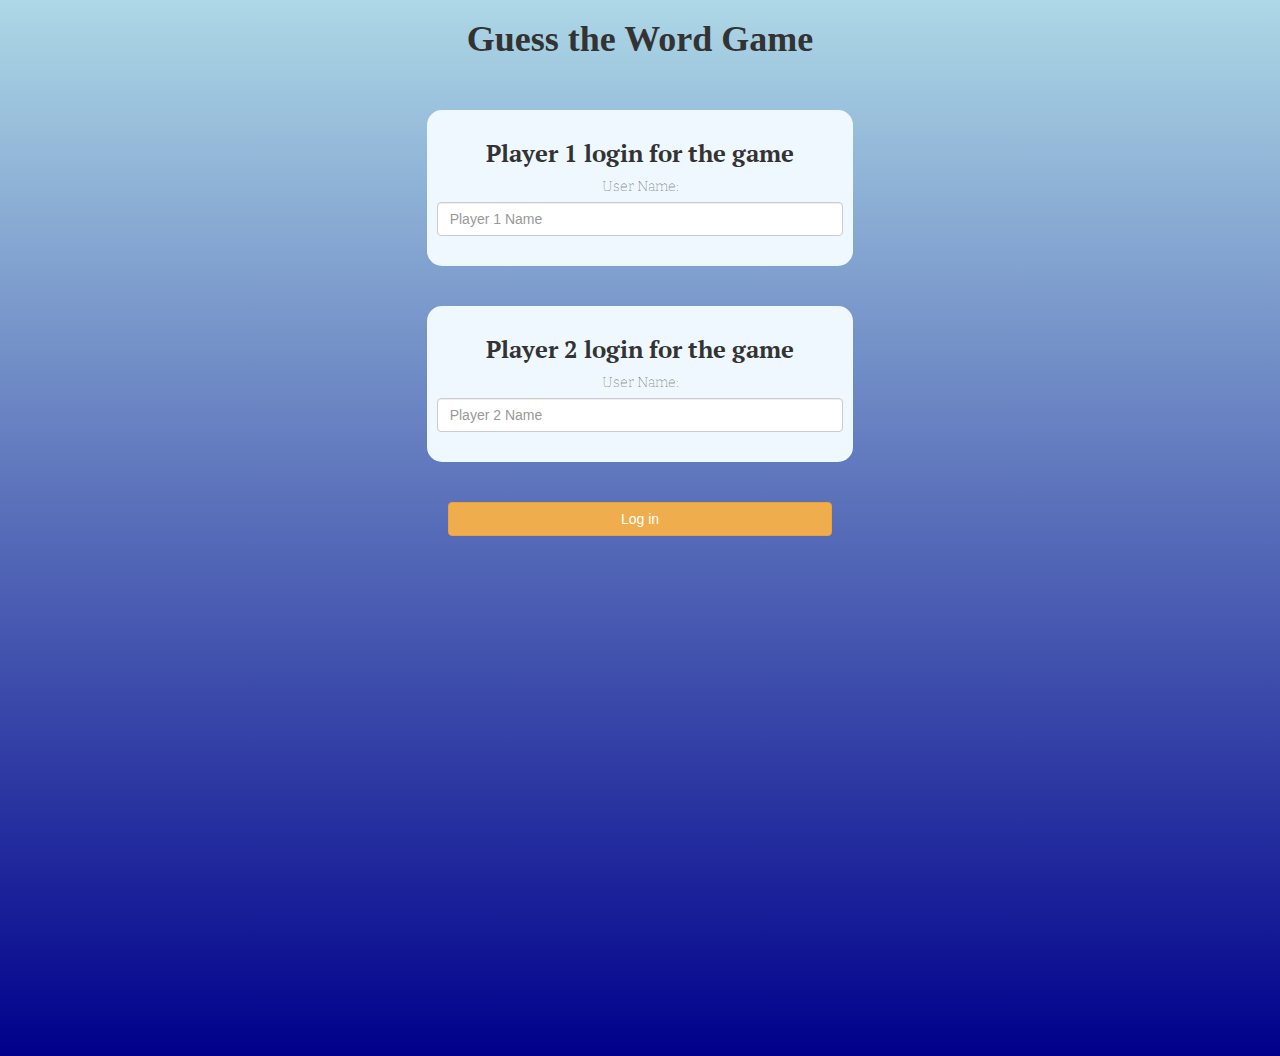
<file: index.html>
<!DOCTYPE html>
<html>
<head>
	<title>Guess The Word</title>

<meta name="viewport" content="width=device-width, initial-scale=1">
<link rel="stylesheet" href="https://maxcdn.bootstrapcdn.com/bootstrap/3.4.0/css/bootstrap.min.css">
<script src="https://ajax.googleapis.com/ajax/libs/jquery/3.4.1/jquery.min.js"></script>
<script src="https://maxcdn.bootstrapcdn.com/bootstrap/3.4.0/js/bootstrap.min.js"></script>
<link rel="preconnect" href="https://fonts.gstatic.com">
<link href="https://fonts.googleapis.com/css2?family=PT+Serif:ital@1&display=swap" rel="stylesheet">
<link href="https://fonts.googleapis.com/css2?family=Bitter&display=swap" rel="stylesheet">

<link rel="stylesheet" type="text/css" href="game.css">

<script src="game_login.js"></script>

</head>
<body>
<center>
<h1>Guess the Word Game</h1>
<div class = "col-lg-4 col-sm-8 col-xs-11 login_div1" id="logindiv1">
	<h3 id = "textlabel">Player 1 login for the game</h3>
	<label id = "textlabel2">User Name: </label>
	<input type="text" id="player1_name_input" class="form-control" placeholder="Player 1 Name">
	<br>
</div>
<br><br>
<div class = "col-lg-4 col-sm-8 col-xs-11 login_div1">
	<h3 id = "textlabel">Player 2 login for the game</h3>
	<label id = "textlabel2">User Name: </label>
	<input type="text" id="player2_name_input" class="form-control" placeholder="Player 2 Name">
	<br>
</div>
<br><br>
<button style = "width:30%" class = "btn btn-warning" onclick = "addUser()">Log in</button>
<br><br><br><br><br><br><br><br><br><br><br><br><br><br><br><br><br><br><br><br><br><br><br><br><br><br><br>
</center>
</body>
</html>
</file>
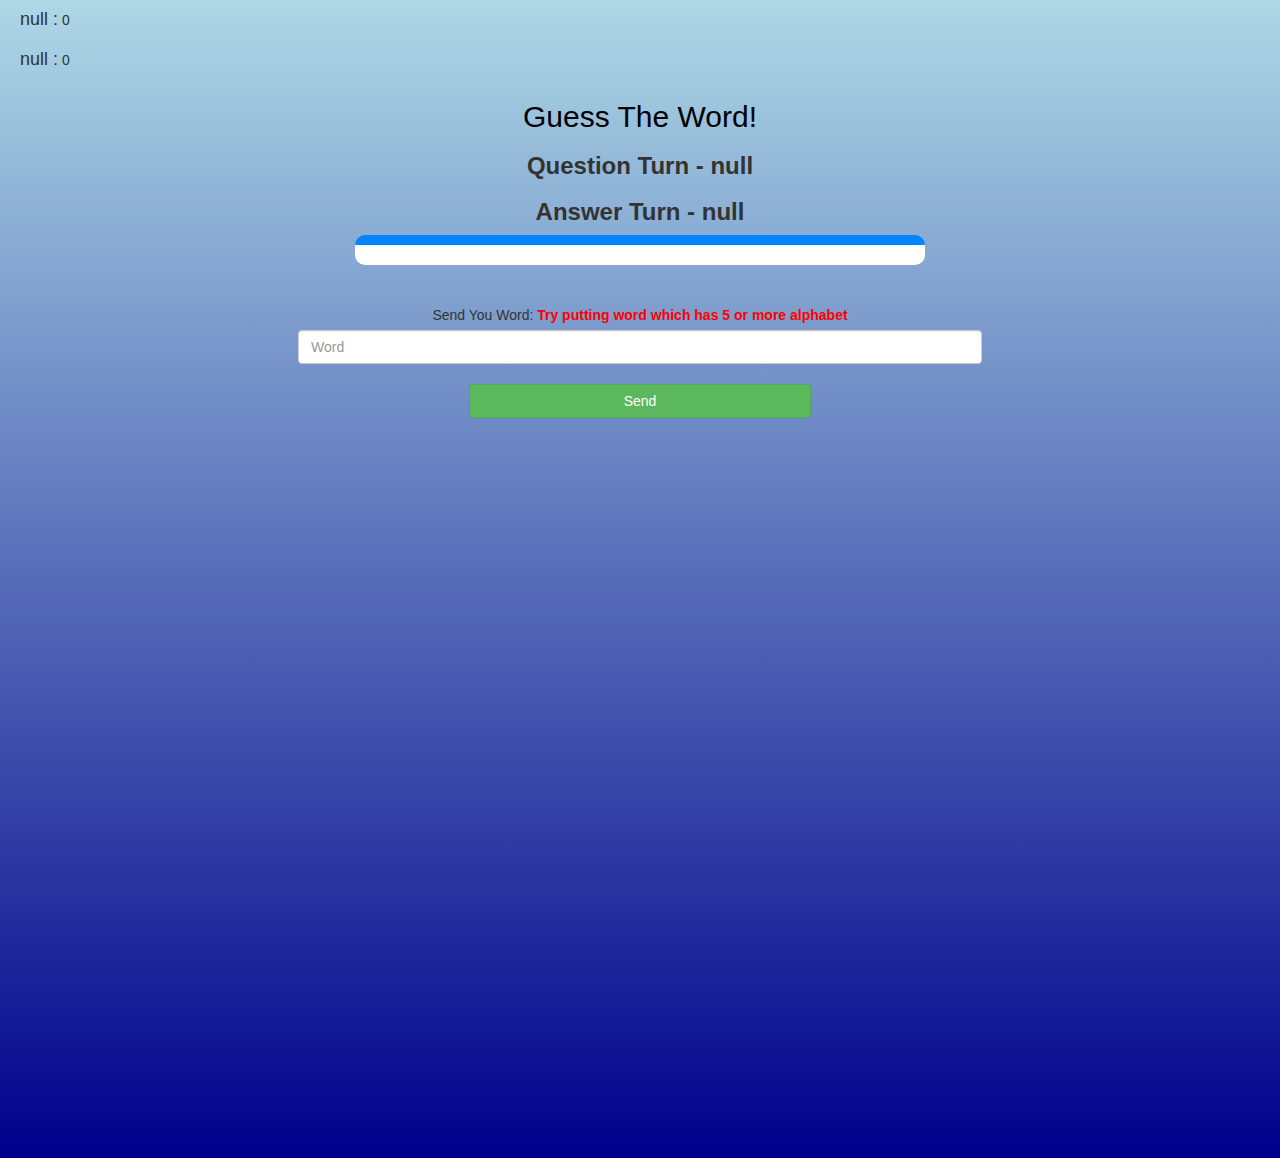
<file: game_page.html>
<!DOCTYPE html>
<html>
<head>
	<title>Guess The Word</title>

<meta name="viewport" content="width=device-width, initial-scale=1">
<link rel="stylesheet" href="https://maxcdn.bootstrapcdn.com/bootstrap/3.4.0/css/bootstrap.min.css">
<script src="https://ajax.googleapis.com/ajax/libs/jquery/3.4.1/jquery.min.js"></script>
<script src="https://maxcdn.bootstrapcdn.com/bootstrap/3.4.0/js/bootstrap.min.js"></script>
<link rel="preconnect" href="https://fonts.gstatic.com">
<link href="https://fonts.googleapis.com/css2?family=PT+Serif:ital@1&display=swap" rel="stylesheet">
<link href="https://fonts.googleapis.com/css2?family=Bitter&display=swap" rel="stylesheet">

<link rel="stylesheet" type="text/css" href="game.css">
</head>
<body>

<h4 id = "player1_name"></h4> <span id = "player1_score"></span>
<br>
<h4 id = "player2_name"></h4> <span id = "player2_score"></span>

<div class="container">
	<center>
		<h2 style="color: black;">Guess The Word!</h2>
		<h3 id = "player_question"></h3>
		<h3 id = "player_answer"></h3>
		<div id = "output" class="col-lg-6"></div>
		<br>
		<br>
		<label>Send You Word: <b style="color: red">Try putting word which has 5 or more alphabet</b></label>
		<input type = "text" id = "word" class = "form-control" placeholder = "Word">
		<br>
		<button onclick = "send()" class = "btn btn-success" style = "width:30%;">Send</button>
		<br><br><br><br><br><br><br><br><br><br><br><br><br><br><br><br><br><br><br><br><br><br><br><br><br><br><br><br><br><br><br><br><br><br><br><br><br><br>
	</center>
</div>

<script src="game_page.js"></script>
</body>
</html>
</file>
<file: game.css>
body
{
	background: linear-gradient(lightblue 0%, darkblue 100%);
}

	.login_div1 , .login_div2
	{
		background: aliceblue;
		padding: 10px;
		float: none;
		border-radius: 15px;
	}


#player1_name , #player2_name
{
	display: inline-block;
	margin-left: 20px;
}
#word
{
	width: 60%;
}
#word_display
{
	letter-spacing: 5px;
}
#output
{
background: white;
border-radius: 10px;
border-top: 10px solid #0084ff;
padding: 10px;
float: none;
text-align: left;
}
#logindiv1{
margin-top:50px;
}
h3{
font-weight:bold;
}
label{
font-weight:lighter;
}
h1{
font-weight:bold;
font-family:cursive;
}
#textlabel{
font-family: 'PT Serif', serif;
}
#textlabel2{
font-family: 'Bitter', serif;
}
</file>
